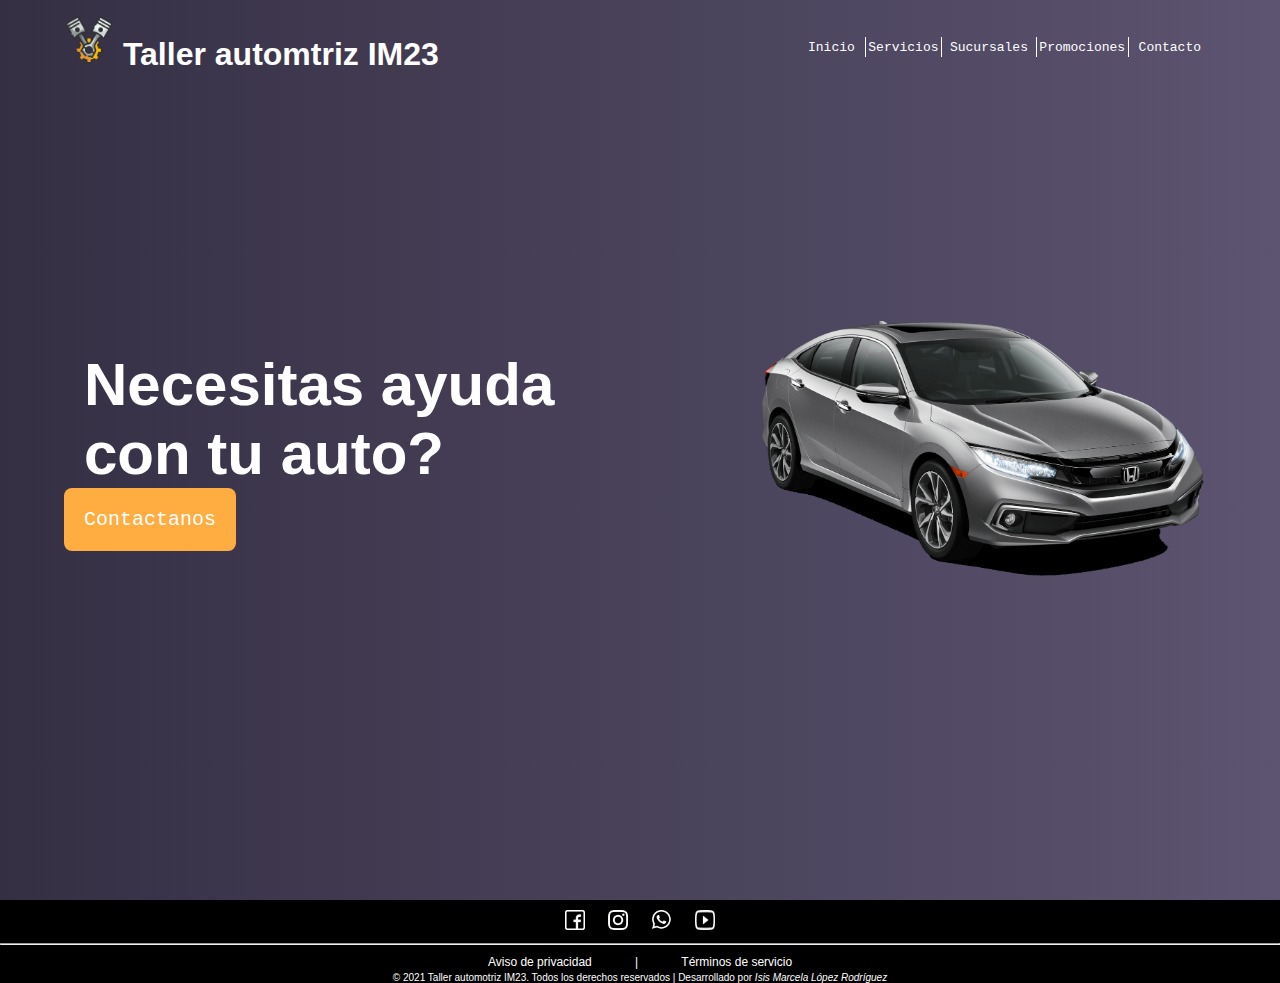
<file: index.html>
<!DOCTYPE html>
<html lang="es">
<head>
    <meta charset="UTF-8">
    <meta http-equiv="X-UA-Compatible" content="IE=edge">
    <meta name="viewport" content="width=device-width, initial-scale=1.0">
    <meta name="author" content="Isis Marcela López Rodríguez">
    <meta name="description" content="Taller automotriz IM23 | Inicio. Página oficial">
    <title>IM23 | Inicio</title>
    <link rel="stylesheet" href="css/im_index.css">
</head>
<body>
    <header class="bg_animate">
        <div class="header_nav">
            <div class="container">
                <!-- encabezado -->
                <h1> <img src="recursos/piston.png" alt=""> Taller automtriz IM23</h1>
                <nav>
                    <a href="index.html">Inicio</a>
                    <a href="servicios.html">Servicios</a>
                    <a href="sucursales.html">Sucursales</a>
                    <a href="promociones.html">Promociones</a>
                    <a href="contacto.html">Contacto</a>
                </nav>
            </div>
        </div>
        <!-- frase inicial y contacto -->
        <section class="banner_container">
            <div class="banner_tittle">
                <h2>Necesitas ayuda <br> con tu auto? </h2>
                <a href="contacto.html" class="llamanos">Contactanos</a>
            </div>
            <div class="banner_img">
                <img src="recursos/civic.png" alt="">
            </div>
        </section>
        <!-- burbujas para fondo animado -->
        <div class="bubbles">
            <div class="bubble"></div>
            <div class="bubble"></div>
            <div class="bubble"></div>
            <div class="bubble"></div>
            <div class="bubble"></div>
            <div class="bubble"></div>
            <div class="bubble"></div>
            <div class="bubble"></div>
            <div class="bubble"></div>
        </div>

    </header>
    <!-- pie de pag -->
    <footer>
        <!-- redes sociales -->
        <a href="#" class="facebook"><img src="recursos/facebook.png" alt=""></a>
        <a href="#" class="insta"><img src="recursos/instagram.png" alt=""></a>
        <a href="#" class="facebook"><img src="recursos/whatsapp.png" alt=""></a>
        <a href="#" class="insta"><img src="recursos/youtube.png" alt=""></a>
        <hr>
        <div>
            <!-- terminos, aviso, autor -->
            <pre><span style="font-family: 'Segoe UI', Tahoma, Geneva, Verdana, sans-serif;">Aviso de privacidad             |             Términos de servicio</span></pre>
            <small>&#169; 2021 Taller automotriz IM23. Todos los derechos reservados | Desarrollado por <em>Isis Marcela López Rodríguez</em></small>
        </div>
    </footer>
</body>

</html>
</file>
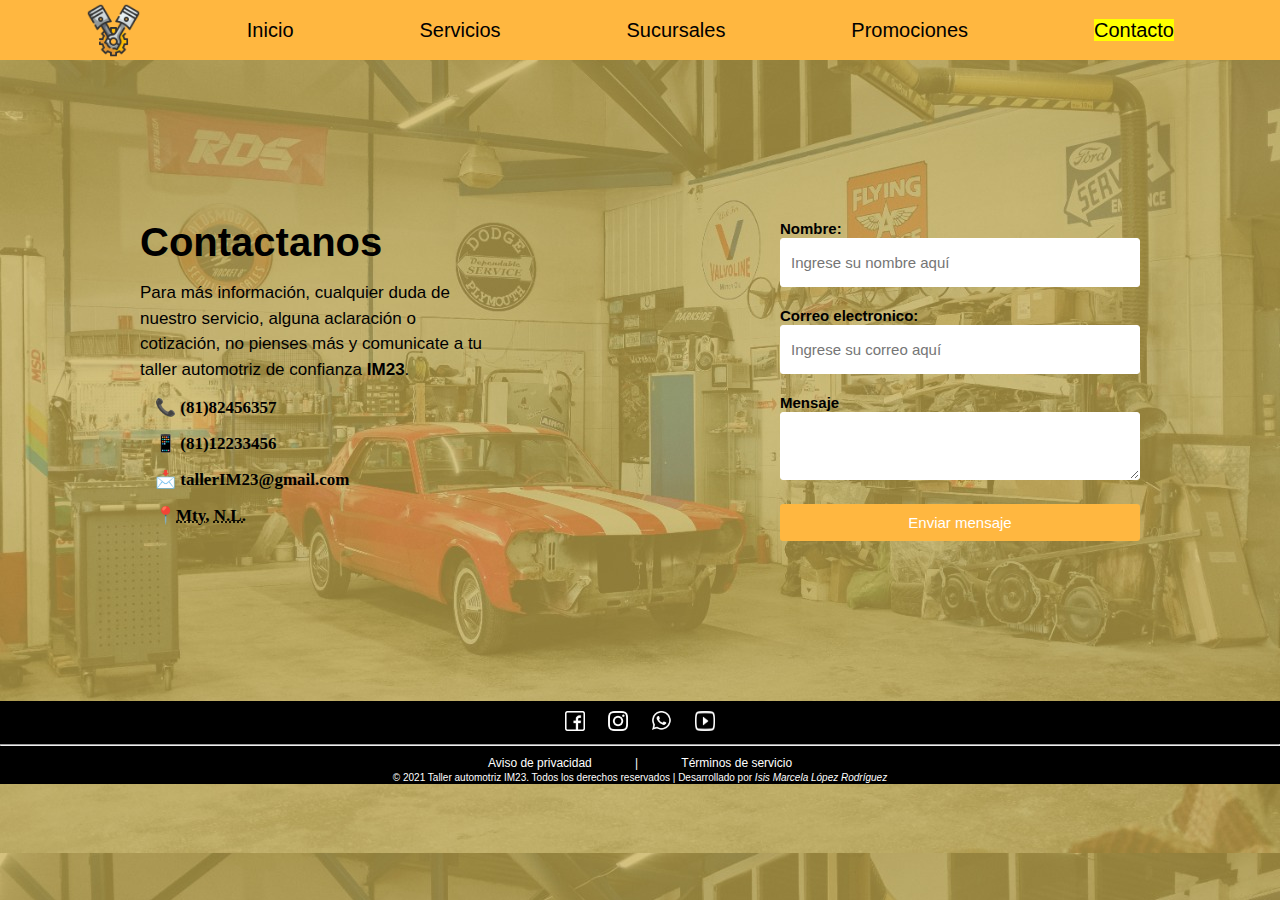
<file: contacto.html>
<!DOCTYPE html>
<html lang="es">
<head>
    <meta charset="UTF-8">
    <meta http-equiv="X-UA-Compatible" content="IE=edge">
    <meta name="viewport" content="width=device-width, initial-scale=1.0">
    <meta name="author" content="Isis Marcela López Rodríguez">
    <meta name="description" content="Taller automotriz IM23 | Contacto. Página oficial">
    <title>IM23 | Contacto</title>
    <link rel="stylesheet" href="css/im_contacto.css">
</head>
<body>
    <header>
        <nav>
            <ul>
                <!-- encabezado -->
                <li><img src="recursos/piston.png" alt=""></li>
                <li><a href="index.html">Inicio</a></li>
                <li><a href="servicios.html"> Servicios</a></li>
                <li><a href="sucursales.html">Sucursales</a></li>
                <li><a href="promociones.html">Promociones</a></li>
                <li><a href="contacto.html"><mark>Contacto</mark></a></li>
            </ul>
        </nav>
    </header>

    <article>
        <!-- info de lado de formulario -->
        <section class="containerForm">
            <div class="infoForm">
                <h2>Contactanos</h2>
                <p>Para más información, cualquier duda de nuestro servicio, alguna aclaración o cotización, no pienses más y comunicate
                    a tu taller automotriz de confianza <strong>IM23</strong>.</p>
                <p></p>
                <!-- links de telefono, correo y ubicacion -->
                <a href="#">&#128222; (81)82456357</a>
                <a href="#">&#128241; (81)12233456</a>
                <a href="#">&#128233; tallerIM23@gmail.com</a>
                <a href="sucursales.html">&#128205;<abbr title="Monterrey">Mty</abbr>, <abbr title="Nuevo León">N.L.</abbr></a>    
                
            </div>
        </section>
    </article>



    <div class="formulario">
        <!-- formulario -->
        <form action="#" >
            <!-- caja de nombre -->
            <label for="nombre">Nombre:</label><br>
            <input type="text" name="nombre" id="nombre" placeholder="Ingrese su nombre aquí">
            <br>
            <!-- caja de correo -->
            <label for="email">Correo electronico:</label><br>
            <input type="email" name="correo" id="corre" placeholder="Ingrese su correo aquí">
            <br>
            <!-- caja del mensaje -->
            <label for="mensaje">Mensaje</label><br>
            <textarea name="mensaje" id="mensaje"></textarea>
            <br>
            <!-- boton enviar -->
            <input type="submit" name="enviar" value="Enviar mensaje" class="enviar">
        </form>
    </div>

<footer>
    <!-- pie de pag -->
    <a href="#" class="facebook"><img src="recursos/facebook.png" alt=""></a>
    <a href="#" class="insta"><img src="recursos/instagram.png" alt=""></a>
    <a href="#" class="facebook"><img src="recursos/whatsapp.png" alt=""></a>
    <a href="#" class="insta"><img src="recursos/youtube.png" alt=""></a>
    <hr>
    <div>
        <!-- terminos, aviso -->
        <pre><span style="font-family: 'Segoe UI', Tahoma, Geneva, Verdana, sans-serif;">Aviso de privacidad             |             Términos de servicio</span></pre>
        <small>&#169; 2021 Taller automotriz IM23. Todos los derechos reservados | Desarrollado por <em>Isis Marcela López Rodríguez</em></small>
    </div>
</footer>
</body>
</html>
</file>
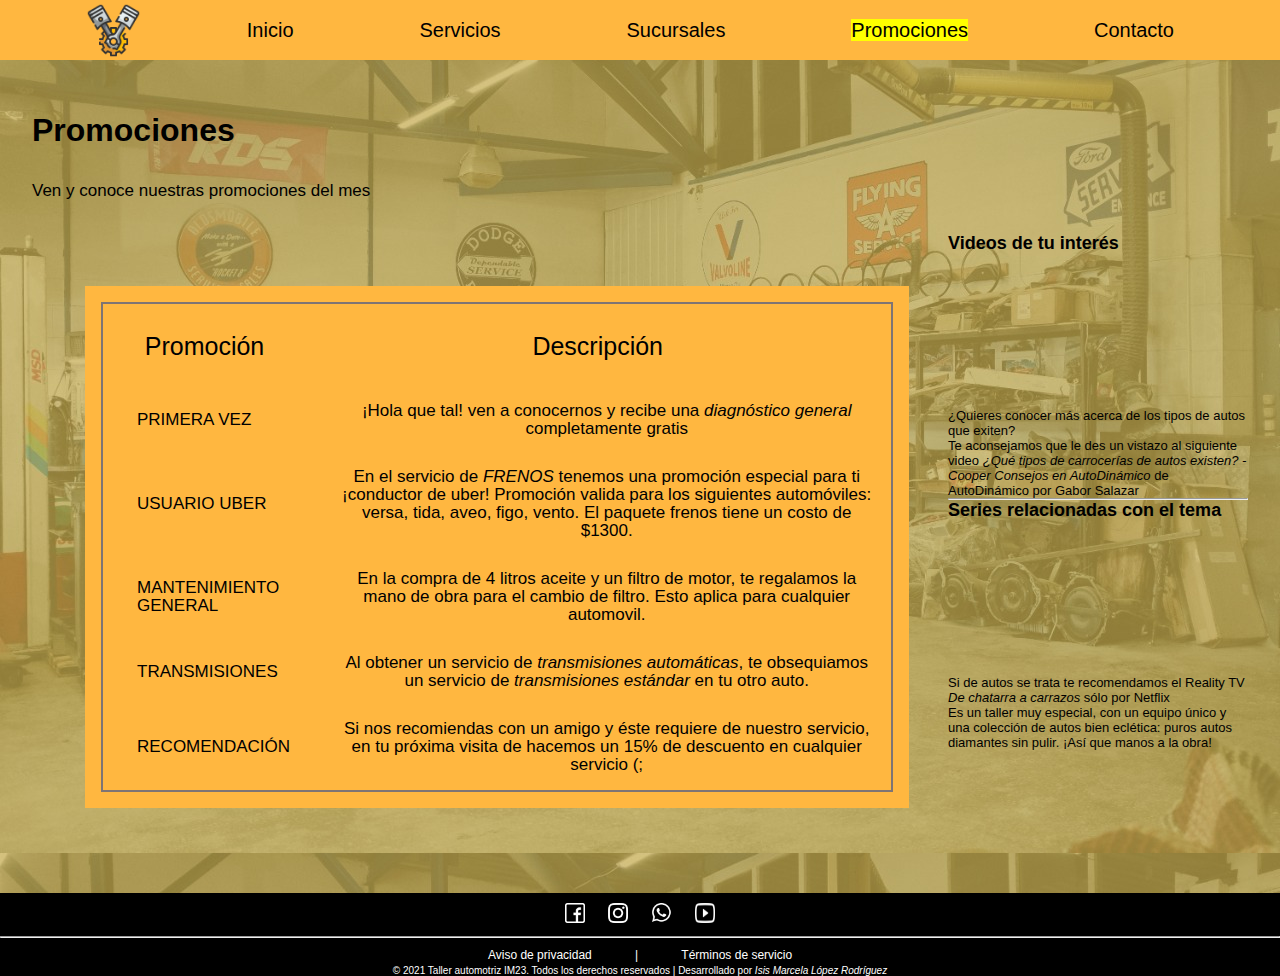
<file: promociones.html>
<!DOCTYPE html>
<html lang="es">
<head>
    <meta charset="UTF-8">
    <meta http-equiv="X-UA-Compatible" content="IE=edge">
    <meta name="viewport" content="width=device-width, initial-scale=1.0">
    <meta name="author" content="Isis Marcela López Rodríguez">
    <meta name="description" content="Taller automotriz IM23 | Promociones. Página oficial">
    <title>IM23 | Promociones</title>
    <link rel="stylesheet" href="css/im_promociones.css">
</head>
<body>
    <header>
        <nav>
            <ul>
                <li><img src="recursos/piston.png" alt=""></li>
                <li><a href="index.html">Inicio</a></li>
                <li><a href="servicios.html"> Servicios</a></li>
                <li><a href="sucursales.html">Sucursales</a></li>
                <li><a href="promociones.html"><mark>Promociones</mark></a></li>
                <li><a href="contacto.html">Contacto</a></li>
            </ul>
        </nav>
    </header>
<!-- intro -->
    <div class="promos">
        <h1>Promociones</h1>
        <p>Ven y conoce nuestras promociones del mes</p>
    </div>
<!-- tabla de promociones -->
    <div class="tabla">
        <table>
            <tr>
                <th class="titulo">Promoción</th>
                <th class="descrip">Descripción</th>
            </tr>
            <tr>
                <td class="uno">PRIMERA VEZ</td>
                <td class="uno1">¡Hola que tal! ven a conocernos y recibe una <em>diagnóstico general</em> completamente gratis</td>
            </tr>
            <tr>
                <td class="uno">USUARIO UBER</td>
                <td class="uno1">En el servicio de <em>FRENOS</em> tenemos una promoción especial para ti ¡conductor de uber! Promoción valida para
                    los siguientes automóviles: versa, tida, aveo, figo, vento. El paquete frenos tiene un costo de $1300. </td>
            </tr>
            <tr>
                <td class="uno">MANTENIMIENTO GENERAL </td>
                <td class="uno1">En la compra de 4 litros aceite y un filtro de motor, te regalamos la mano de obra para el cambio de filtro. Esto aplica para cualquier automovil.</td>
            </tr>
            <tr>
                <td class="uno">TRANSMISIONES</td>
                <td class="uno1">Al obtener un servicio de <em>transmisiones automáticas</em>, te obsequiamos un servicio de <em>transmisiones estándar</em> en tu otro auto.</td>
            </tr>
            <tr>
                <td class="uno">RECOMENDACIÓN</td>
                <td class="uno1">Si nos recomiendas con un amigo y éste requiere de nuestro servicio, en tu próxima visita de hacemos un 15% de descuento en cualquier servicio (;</td>
            </tr>
        </table>
    </div> 
    <aside>
        <!-- aside y recomendaciones -->
        <h3>Videos de tu interés</h3>
        <iframe src="https://www.youtube.com/embed/CnABC8s7LVw" frameborder="0"></iframe>
        <p>¿Quieres conocer más acerca de los tipos de autos que exiten?</p>
        <p>Te aconsejamos que le des un vistazo al siguiente video <cite>¿Qué tipos de carrocerías de autos existen? - Cooper Consejos en AutoDinámico</cite> de AutoDinámico por Gabor Salazar</p>
        <hr> 
        </blockquote>
        <h3>Series relacionadas con el tema</h3>
        <iframe src="https://www.youtube.com/embed/cjwzOcWbPLQ" frameborder="0"></iframe>
        <p>Si de autos se trata te recomendamos el Reality TV <cite>De chatarra a carrazos</cite> sólo por Netflix</p> 
        <blockquote cite="https://www.netflix.com/search?q=autos&jbv=80194704">
            <p>Es un taller muy especial, con un equipo único y una colección de autos bien eclética: puros autos diamantes sin pulir. ¡Así que manos a la obra!</p> 
        </blockquote>
    </aside>   
<!-- pie de pag -->
    <footer>
        <!-- redes sociales -->
        <a href="#" class="facebook"><img src="recursos/facebook.png" alt=""></a>
        <a href="#" class="insta"><img src="recursos/instagram.png" alt=""></a>
        <a href="#" class="facebook"><img src="recursos/whatsapp.png" alt=""></a>
        <a href="#" class="insta"><img src="recursos/youtube.png" alt=""></a>
        <hr>
        <div>
            <!-- terminos, avisos -->
            <pre><span style="font-family: 'Segoe UI', Tahoma, Geneva, Verdana, sans-serif;">Aviso de privacidad             |             Términos de servicio</span></pre>
            <small>&#169; 2021 Taller automotriz IM23. Todos los derechos reservados | Desarrollado por <em>Isis Marcela López Rodríguez</em></small>
        </div>
    </footer>
</body>
</html>
</file>
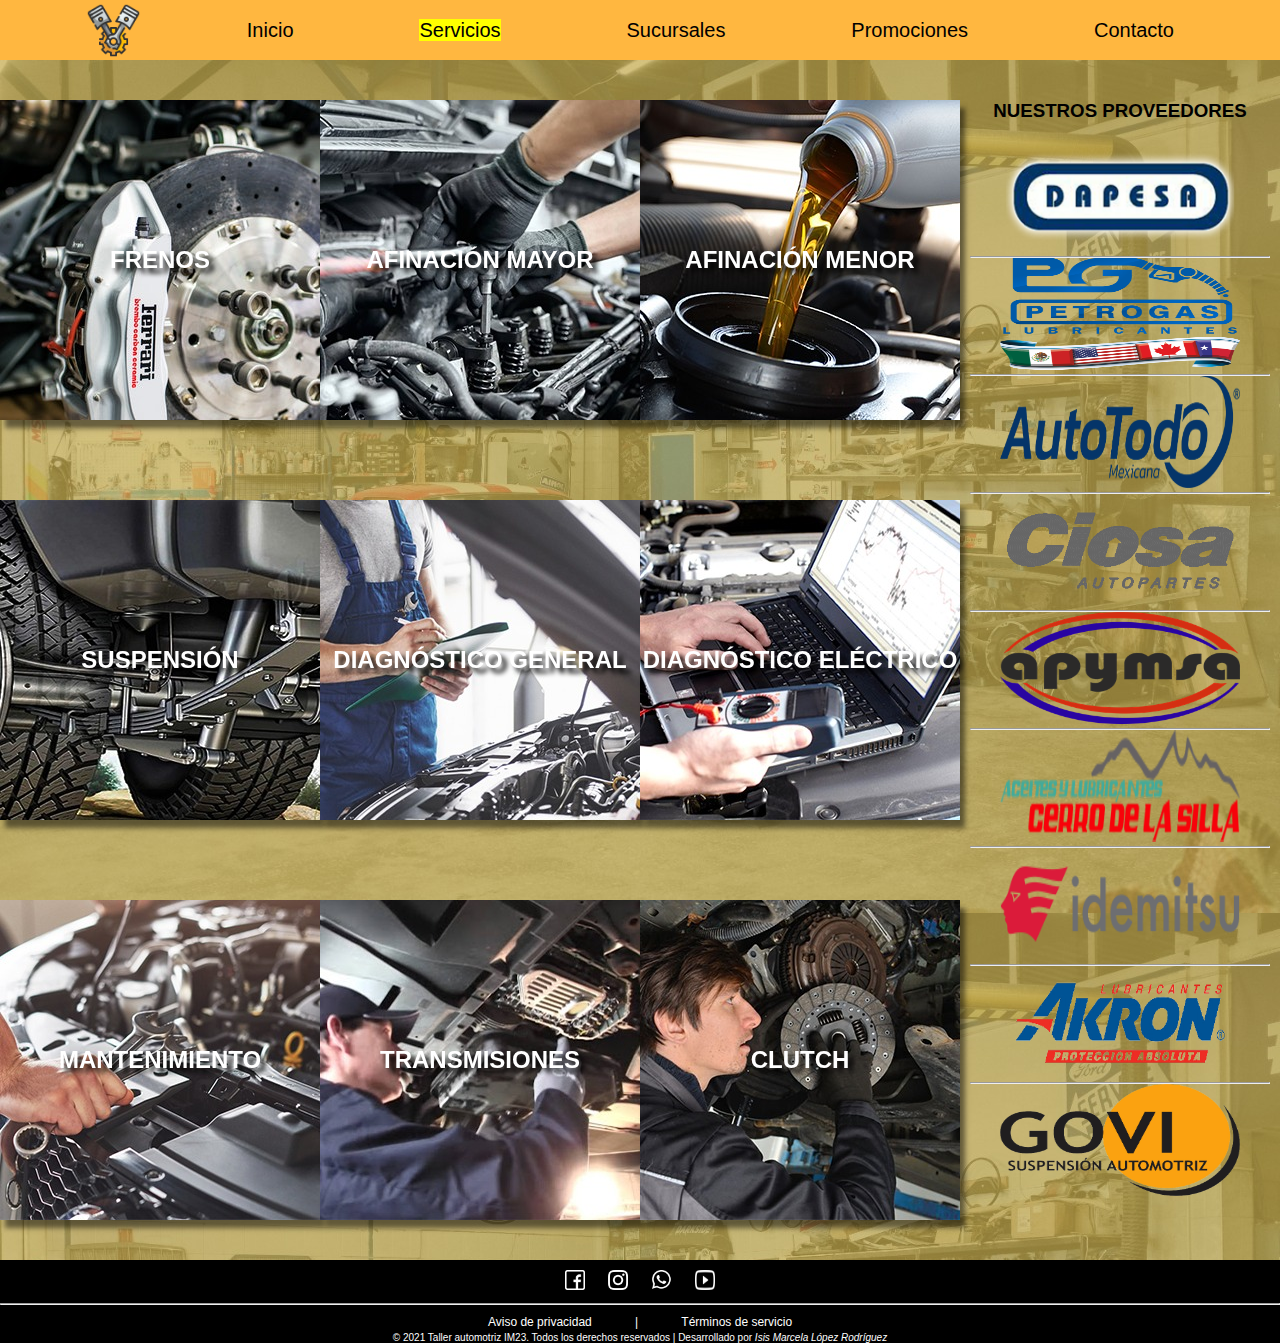
<file: servicios.html>
<!DOCTYPE html>
<html lang="es">
<head>
    <meta charset="UTF-8">
    <meta http-equiv="X-UA-Compatible" content="IE=edge">
    <meta name="viewport" content="width=device-width, initial-scale=1.0">
    <meta name="author" content="Isis Marcela López Rodríguez">
    <meta name="description" content="Taller automotriz IM23 | Servicios. Página oficial">
    <title>IM23 | Servicios</title>
    <link rel="stylesheet" href="css/im_servicios.css">
</head>
<body>
    <header>
        <nav>
            <ul>
                <!-- encabezado -->
                <li><img src="recursos/piston.png" alt=""></li>
                <li><a href="index.html">Inicio</a></li>
                <li><a href="servicios.html"> <mark>Servicios</mark></a></li>
                <li><a href="sucursales.html">Sucursales</a></li>
                <li><a href="promociones.html">Promociones</a></li>
                <li><a href="contacto.html">Contacto</a></li>
            </ul>
        </nav>
    </header>
    <main>
        <!-- slide1 frenos -->
        <div class="wrap">
            <div class="slide-wrap">
                <div class="slide">
                    <div class="front slide1"><h2>FRENOS</h2></div>
                    <div class="back bslide1">
                        <p>El <em> <strong>paquete frenos</strong> </em> incluye:</p> <br>
                        <ul>
                            <li>Servicio de freno</li>
                            <li>Cambio de balata</li>
                            <li>Rectificado de disco o tambor</li>
                            <li>Purgado de líneas</li>
                            <li>Lubricación de mordazas</li>
                            <li>Cambio de líneas de freno</li>
                        </ul>
                    </div>
                </div>
            </div>
        </div>
        <!-- slide2 afimayor -->
        <div class="wrap">
            <div class="slide-wrap">
                <div class="slide">
                    <div class="front slide2"><h2>AFINACIÓN  MAYOR</h2></div>
                    <div class="back bslide2">
                        <p>El <em> <strong>paquete afinación mayor</strong> </em> incluye:</p> <br>
                        <ul>
                            <li>Cambio de aceite</li>
                            <li>Cambio de filtros: 
                                <ol>
                                    <li>Aceite</li>
                                    <li>Aire</li>
                                    <li>Gasolina</li>
                                </ol>
                            </li>
                            <li>Cambio de bujías</li>
                            <li>Relleno de todos los niveles:</li>
                            <ol>
                                <li>Anticongelante</li>
                                <li>Líquido de dirección</li>
                                <li>Líquido de frenos</li>
                            </ol>
                        </ul>
                    </div>
                </div>
            </div>
        </div>
        <!-- slide3 afimenor -->
        <div class="wrap">
            <div class="slide-wrap">
                <div class="slide">
                    <div class="front slide3"><h2>AFINACIÓN MENOR</h2></div>
                    <div class="back bslide3">
                        <p>El <em> <strong>paquete afinación menor</strong></em> incluye:</p> <br>
                        <ul>
                            <li>Cambio de filtro de aceite</li>
                            <li>Cambio de aceite</li>
                            <li>Revisión de niveles</li>
                    </div>
                </div>
            </div>
        </div>
        <!-- slide4 suspension -->
        <div class="wrap">
            <div class="slide-wrap">
                <div class="slide">
                    <div class="front slide4"><h2>SUSPENSIÓN</h2></div>
                    <div class="back bslide4">
                        <p>El <em> <strong>paquete suspensión</strong> </em> incluye:</p> <br>
                        <ul>
                            <li>Cambio de amortiguadores</li>
                            <li>Cambio de bases</li>
                            <li>Cambio de barras terminales</li>
                            <li>Cambio de barras de dirección</li>
                            <li>Alineación</li>
                        </ul>
                    </div>
                </div>
            </div>
        </div>
        <!-- slide5 diageneral -->
        <div class="wrap">
            <div class="slide-wrap">
                <div class="slide">
                    <div class="front slide5"><h2>DIAGNÓSTICO GENERAL</h2></div>
                    <div class="back bslide5">
                        <p>El <em> <strong>paquete diagnóstico general</strong> </em> incluye:</p> <br>
                        <ul>
                            <li>Chequeo con escáner</li>
                            <li>Levantamiento de auto por algún detalle particular</li>
                        </ul>
                    </div>
                </div>
            </div>
        </div>
        <!-- slide6 diagelec -->
        <div class="wrap">
            <div class="slide-wrap">
                <div class="slide">
                    <div class="front slide6"><h2>DIAGNÓSTICO ELÉCTRICO</h2></div>
                    <div class="back bslide6">
                        <p>El <em> <strong>paquete diagnóstico eléctrico</strong> </em> incluye:</p> <br>
                        <ul>
                            <li>Diagnóstico de fallas eléctricas</li>
                            <li>Reparaciones de corto</li>
                            <li>Revisión de:
                                <ol>
                                    <li>Luces</li>
                                    <li>Tablero</li>
                                    <li>Audio</li>
                                </ol></li>
                        </ul>
                    </div>
                </div>
            </div>
        </div>
        <!-- slide7 mantenimiento (preventivo y correctivo) -->
        <div class="wrap">
            <div class="slide-wrap">
                <div class="slide">
                    <div class="front slide7"><h2>MANTENIMIENTO</h2></div>
                    <div class="back bslide7">
                        <p> <strong>Mantenimiento <em>preventivo</em></strong> :</p>
                        <ul><li>Nos marca el manual por kilometraje o por tiempo</li></ul> <br>
                        <hr> <br>
                        <p> <strong>Mantenimiento <em>correctivo</em></strong> :</p>
                        <ul><li>Nos marca alguna pieza que esté dañada, rota o desgastada</li></ul>
                    </div>
                </div>
            </div>
        </div>
        <!-- slide8 trans -->
        <div class="wrap">
            <div class="slide-wrap">
                <div class="slide">
                    <div class="front slide8"><h2>TRANSMISIONES</h2></div>
                    <div class="back bslide8">
                        <p> <strong>Transmisiones <em>automáticas</em></strong> :</p>
                        <ul><li>Cambio de aceite</li>
                            <li>Cambio de filtro</li>
                            <li>Cambio de cedazo</li>
                        </ul> <br>
                        <hr> <br>
                        <p> <strong>Transmisiones <em>estándar</em></strong> :</p>
                        <ul><li>Cambio de aceite</li></ul>
                    </div>
                </div>
            </div>
        </div>
        <!-- slide9 clutch -->
        <div class="wrap">
            <div class="slide-wrap">
                <div class="slide">
                    <div class="front slide9"><h2>CLUTCH</h2></div>
                    <div class="back bslide9">
                        <p>El <em> <strong>paquete mantenimiento de clutch</strong> </em> incluye:</p> <br>
                        <ul>
                            <li>Cambio de clutch</li>
                            <li>Cable de embrague</li>
                        </ul>
                    </div>
                </div>
            </div>
        </div>
        <!-- aside donde muestra los proveedor del taller -->
        <aside><h3> <span style="font-family: 'Segoe UI', Tahoma, Geneva, Verdana, sans-serif;">NUESTROS PROVEEDORES</span> </h3> <br>
            <img src="recursos/dapesa.png" alt=""> <hr>
            <img src="recursos/pg.png" alt=""> <hr>
            <img src="recursos/autotodo.png" alt=""> <hr>
            <img src="recursos/ciosa.gif" alt=""> <hr>
            <img src="recursos/apymsa.png" alt=""> <hr>
            <img src="recursos/cerroSilla.png" alt=""> <hr>
            <img src="recursos/idemitsu.png" alt=""> <hr>
            <img src="recursos/akron.png" alt=""> <hr>
            <img src="recursos/govii.png" alt="">
        </aside> 
    </main> 
<!-- pie de pag -->
<footer>
    <!-- redes sociales -->
    <a href="#" class="facebook"><img src="recursos/facebook.png" alt=""></a>
    <a href="#" class="insta"><img src="recursos/instagram.png" alt=""></a>
    <a href="#" class="facebook"><img src="recursos/whatsapp.png" alt=""></a>
    <a href="#" class="insta"><img src="recursos/youtube.png" alt=""></a>
    <hr>
    <div>
        <!-- terminos, aviso, autor -->
        <pre><span style="font-family: 'Segoe UI', Tahoma, Geneva, Verdana, sans-serif;">Aviso de privacidad             |             Términos de servicio</span></pre>
        <small>&#169; 2021 Taller automotriz IM23. Todos los derechos reservados | Desarrollado por <em>Isis Marcela López Rodríguez</em></small>
    </div>
</footer>
</body>
</html>
</file>
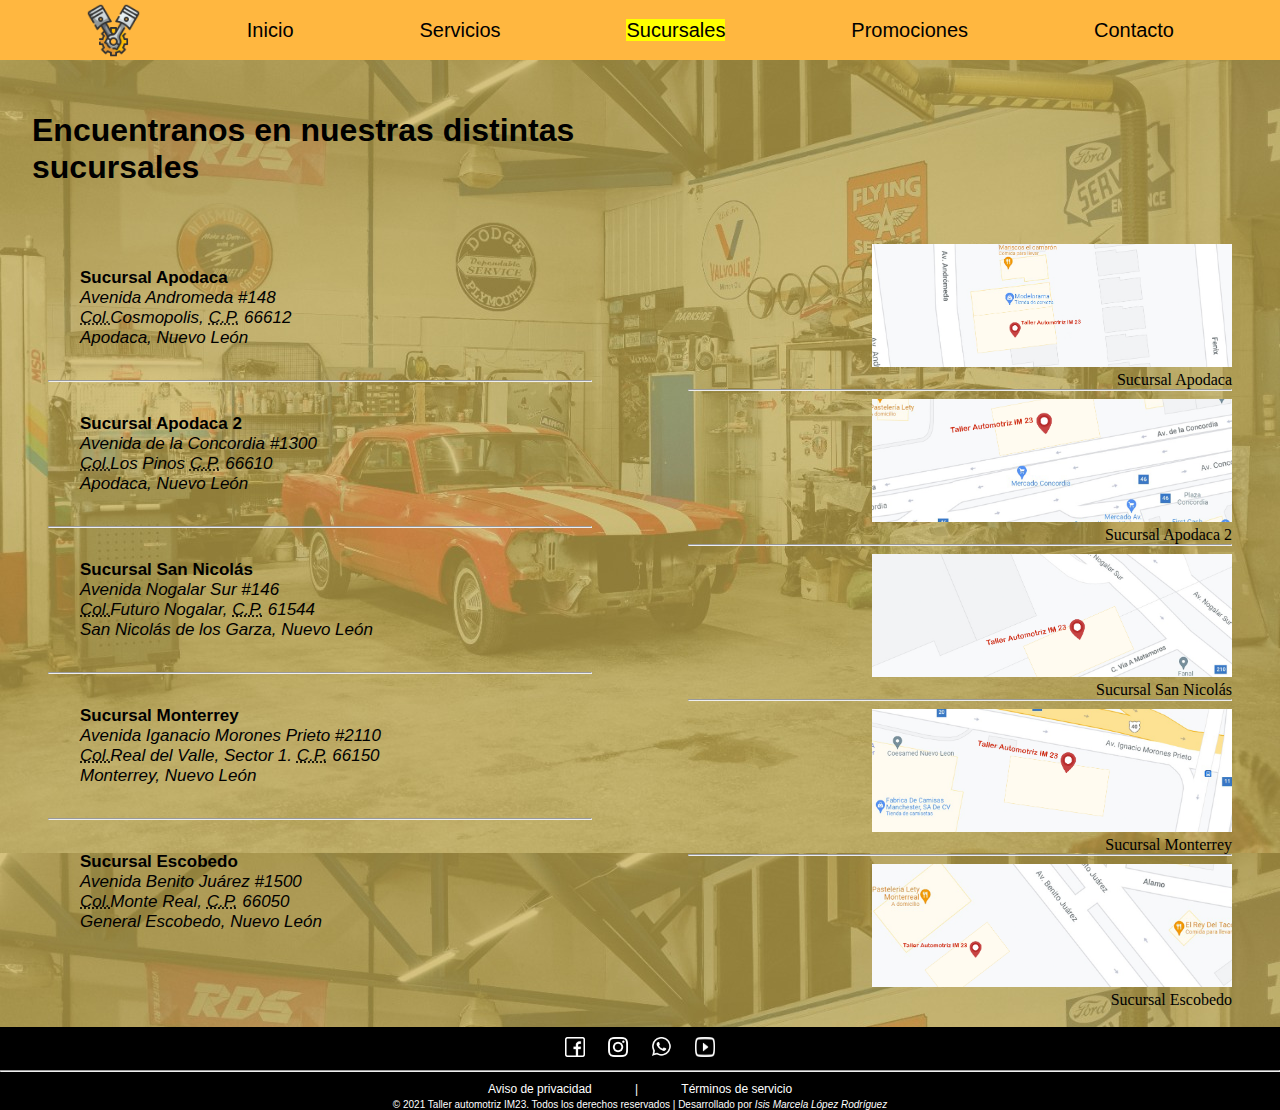
<file: sucursales.html>
<!DOCTYPE html>
<html lang="es">
<head>
    <meta charset="UTF-8">
    <meta http-equiv="X-UA-Compatible" content="IE=edge">
    <meta name="viewport" content="width=device-width, initial-scale=1.0">
    <meta name="author" content="Isis Marcela López Rodríguez">
    <meta name="description" content="Taller automotriz IM23 | Sucursales. Página oficial">
    <title>IM23 | Sucursales</title>
    <link rel="stylesheet" href="css/im_sucursales.css">
</head>
<body>
    <header>
        <!-- encabezado -->
        <nav>
            <ul>
                <li><img src="recursos/piston.png" alt=""></li>
                <li><a href="index.html">Inicio</a></li>
                <li><a href="servicios.html"> Servicios</a></li>
                <li><a href="sucursales.html"><mark>Sucursales</mark></a></li>
                <li><a href="promociones.html">Promociones</a></li>
                <li><a href="contacto.html">Contacto</a></li>
            </ul>
        </nav>
    </header>
    <h1>Encuentranos en nuestras distintas sucursales</h1>
    <!-- parte 1 lado izquierdo,todas las sucursales, nombre y direcciones -->
    <article>
        <div class="sucursales">

            <div>
                <dl>Sucursal Apodaca</dl>
                <address>
                    <p>Avenida Andromeda #148</p>
                    <p><abbr title="Colonia">Col.</abbr>Cosmopolis, <abbr title="Código Postal">C.P.</abbr> 66612</p> 
                    <p>Apodaca, Nuevo León</p>
                </address>
                
            </div>
            <hr>
            <div>
                <dl>Sucursal Apodaca 2</dl>
                <address>
                    <p>Avenida de la Concordia #1300</p>
                    <p><abbr title="Colonia">Col.</abbr>Los Pinos <abbr title="Código Postal">C.P.</abbr> 66610</p> 
                    <p>Apodaca, Nuevo León</p>
                </address>
            </div>
            <hr>
            <div>
                <dl>Sucursal San Nicolás</dl>
                <address>
                    <p>Avenida Nogalar Sur #146</p>
                    <p><abbr title="Colonia">Col.</abbr>Futuro Nogalar, <abbr title="Código Postal">C.P.</abbr> 61544</p> 
                    <p>San Nicolás de los Garza, Nuevo León</p>
                </address>
            </div>
            <hr>
            <div>
                <dl>Sucursal Monterrey</dl>
                <address>
                    <p>Avenida Iganacio Morones Prieto #2110</p>
                    <p><abbr title="Colonia">Col.</abbr>Real del Valle, Sector 1. <abbr title="Código Postal">C.P.</abbr> 66150</p> 
                    <p>Monterrey, Nuevo León</p>
                </address>
            </div>
            <hr>
            <div>
                <dl>Sucursal Escobedo</dl>
                <address>
                    <p>Avenida Benito Juárez #1500</p>
                    <p><abbr title="Colonia">Col.</abbr>Monte Real, <abbr title="Código Postal">C.P.</abbr> 66050</p> 
                    <p>General Escobedo, Nuevo León</p>
                </address>
            </div>

        </div>
    </article>
<!-- parte 2 lado derecho, todas las imagenes de las sucursales -->
    <div class="figuras">
        <!-- figcaption -->
        <figure>
            <img width="360px" src="recursos/s1.png" alt="Sucursal Apodaca">
           <figcaption>Sucursal Apodaca</figcaption>
        </figure>
        <hr>
        <figure>
            <img width="360px" src="recursos/s2.png" alt="Sucursal Apodaca">
           <figcaption>Sucursal Apodaca 2</figcaption>
        </figure>
        <hr>
        <figure>
            <img width="360px" src="recursos/s3.png" alt="Sucursal Apodaca">
           <figcaption>Sucursal San Nicolás</figcaption>
        </figure>
        <hr>
        <figure>
            <img width="360px" src="recursos/s4.png" alt="Sucursal Apodaca">
           <figcaption>Sucursal Monterrey</figcaption>
        </figure>
        <hr>
        <figure>
            <img width="360px" src="recursos/s5.png" alt="Sucursal Apodaca">
           <figcaption>Sucursal Escobedo</figcaption>
        </figure>

    </div>
<!-- pie de pag -->
<footer>
    <!-- redes sociales -->
    <a href="#" class="facebook"><img src="recursos/facebook.png" alt=""></a>
    <a href="#" class="insta"><img src="recursos/instagram.png" alt=""></a>
    <a href="#" class="facebook"><img src="recursos/whatsapp.png" alt=""></a>
    <a href="#" class="insta"><img src="recursos/youtube.png" alt=""></a>
    <hr>
    <div>
        <!-- aviso, terminos -->
        <pre><span style="font-family: 'Segoe UI', Tahoma, Geneva, Verdana, sans-serif;">Aviso de privacidad             |             Términos de servicio</span></pre>
        <small>&#169; 2021 Taller automotriz IM23. Todos los derechos reservados | Desarrollado por <em>Isis Marcela López Rodríguez</em></small>
    </div>
</footer>

</body>
</html>
</file>
<file: css/im_index.css>
*{
    margin: 0;
    padding: 0;
    box-sizing: border-box;
}

body{
    font-family: monospace;
}
/* estilo pie de página */
footer{
    background-color: #000;
    font-size: 12px;
    color: #fff;
    text-align: center;
    font-family: 'Segoe UI', Tahoma, Geneva, Verdana, sans-serif;
}
/* links de redes sociales */
footer a img{
    margin: 10px;
    width: 20px;
    height: 20px;
} 
/* margen pie de página */
footer div{
    margin: 10px 0 0;
}

.container, .banner_container{
    width: 90%;
    max-width: 1200px;
    margin: auto;
}

/* fondo */
.bg_animate{
    width: 100%;
    height: 100vh;
    background: linear-gradient(to right, #352F44, #5C5470);
    position: relative;
    overflow: hidden;
}
/* encabezado */
.header_nav{
    width: 100%;
    position: absolute;
    top: 0;
    left: 0;
} 
.header_nav .container{
    display: flex;
    justify-content: space-between;
    align-items: center;
    padding: 15px 0;
}
/* código de Taller automotriz IM23 */
.header_nav h1{
    line-height: 50px;
    color: #fff;
    font-family: sans-serif;
}
/* ajuste de logo piston */
.header_nav img{
    width: 50px;
    height: 50px;
}
/* links de encabezado */
.header_nav nav a{
    color:#fff;
    text-decoration: none;
    margin-right: 15px;
}  
/* al pasar el mouse sobre el encabezado */
.container nav a:hover{
    color: #FFAC41;
    transition: all .3s;
    transform: scale(1.1);
}
/* ajuste de encabezado y los | */
.container nav a:nth-child(1){
    margin: 0.1px;
}
.container nav a:nth-child(2){
    padding: 0.2em;
    margin: 2px;
    border-left: 1.5px solid #fff;
    border-right: 1.5px solid #fff ; 
}
.container nav a:nth-child(3){
    margin: -2px;
}
.container nav a:nth-child(4){
    padding: 0.2em;
    margin: 2px;
    border-left: 1.5px solid #fff;
    border-right: 1.5px solid #fff; 
}
/* código del banner Contactanos */
.banner_container{
    display: flex;
    justify-content: space-between;
    align-items: center;
    height: 100%;

}
.banner_tittle h2{
    color: #fff;
    font-size: 60px;
    font-weight: 800;
    margin-left: 20px;
    font-family: Verdana, Geneva, Tahoma, sans-serif;
}
/* link Contactanos | inicio */
.banner_tittle .llamanos{
    color: #fff;
    font-size: 20px;
    text-decoration: none;
    display: inline-block;
    background:#FFAC41;
    padding: 20px;
    border-radius: 8px;
}
.banner_tittle .llamanos:hover{
    color: #FA7D09;
    font-weight: bold;
}
/* animacion y tamaño del civic */
.banner_img{
    animation: movimiento 2.5s linear infinite;
}
.banner_img img{
    width: 500px;
    display: block;
}

/* burbujas */
.bubble{
    width: 80px;
    height: 80px;
    border-radius: 50%;
    background: #fff;
    opacity: .3;
    position: absolute;
    bottom: -150;
    left: 5%;
    animation: bubbles 3s linear infinite;
}
.bubble:nth-child(1){
    width: 80px;
    height: 80px;
    left: 5%;
    animation-duration: 3s;
    animation-delay: 3s;
}
.bubble:nth-child(2){
    width: 100px;
    height: 100px;
    left: 35%;
    animation-duration: 3s;
    animation-delay: 5s;
}
.bubble:nth-child(3){
    width: 20px;
    height: 20px;
    left: 15%;
    animation-duration: 1.5s;
    animation-delay: 7s;
}
.bubble:nth-child(4){
    width: 50px;
    height: 50px;
    left: 90%;
    animation-duration: 6s;
    animation-delay: 3s;
}
.bubble:nth-child(5){
    width: 70px;
    height: 70px;
    left: 65%;
    animation-duration: 3s;
    animation-delay: 1s;
}
.bubble:nth-child(6){
    width: 20px;
    height: 20px;
    left: 50%;
    animation-duration: 4s;
    animation-delay: 5s;
}
.bubble:nth-child(7){
    width: 30px;
    height: 30px;
    left: 40%;
    animation-duration: 4s;
    animation-delay: 5s;
}
.bubble:nth-child(8){
    width: 100px;
    height: 100px;
    left: 50%;
    animation-duration: 5s;
    animation-delay: 5s;
}
/* para aplicar el movimiento de las burbujas */
@keyframes bubbles{
    0%{
        bottom: 0;
        opacity: 0;
    }
    30%{
        transform: translateX(30px);
    }
    50%{
        opacity: .4;
    }
    100%{
        bottom: 100vh;
        opacity: 0;
    }
}
/* para aplicar el movimiento del carro */
@keyframes movimiento{
    0%{
        transform: translateY(0);
    }
    50%{
        transform: translateY(30px);
    }
    100%{
        transform: translateY(0);
    }
}
</file>
<file: css/im_contacto.css>
*{
    padding: 0;
    margin: 0;
    box-sizing: border-box;
}
/* estilo gris para cuerpo */
body{
    display: grid;
    background-image: url('../recursos/fondo.jpg');
    padding-top: 5em;
    grid-template-columns: 1fr 1fr;
    grid-template-areas: "header header"
                        "main form"
                        "footer footer";
}
/* estilos de encabezado */
header{
    grid-area: header;
    position: fixed;
    left: 0;
    top: 0;
    width: 100%;
}
/* estilo para la seccion de la info de un lado de formulario */
article{
    grid-area: main;
    margin: 60px;
    padding: 5rem;
    text-align: center;
}
/* estilo de formulario */
.formulario{
    grid-area: form;
    margin: 60px;
    padding: 5rem;

    text-align: center;
}

/* estilos para imagen de encabezado (logo) */
header img{
    width: 55px;
    display: block;
}

/* estilo de la lista de encabezado*/
header nav ul{
    display: flex;
    margin: 0;
    padding: 0;
    list-style: none;
    background-color: #FFB740;
    justify-content: space-evenly;
    text-align: center;
    height: 60px;
}
/* estilo de los links */
header nav ul a{
    text-decoration: none;
    transition: all 0.5s ease;
    padding: 0.5em 1em;
    display: block;
    color: black;
    font-size: 20px;
    font-family: sans-serif;
}
/* al pasar el mouse:  */
header nav ul a:hover{
    color: #fff;
    font-weight: bold;
    padding: 0.5em 1em;
}
/* alinear el menu */
header nav ul li{
    align-self: center;
}
/* pie de pag */
footer{
    grid-area: footer;
    background-color: #000;
    font-size: 12px;
    color: #fff;
    text-align: center;
    font-family: 'Segoe UI', Tahoma, Geneva, Verdana, sans-serif;
}
/* links de redes sociales */
footer a img{
    margin: 10px;
    width: 20px;
    height: 20px;
} 
/* ajuste */
footer div{
    margin: 10px 0 0;
}
/* estilo de texto Contactanos */
.containerForm h2{
    text-align: start;
    font-size: 40px;
    color: #000;
    font-family: 'Segoe UI', Tahoma, Geneva, Verdana, sans-serif;
}
/* estilo de parrafo */
.containerForm p{
    text-align: start;
    line-height: 1.5;
    margin-top: 15px;
    font-size: 17px;
    color: #000;
    font-family: 'Segoe UI', Tahoma, Geneva, Verdana, sans-serif;
    font-weight: 500;
}
/* links de contactos */
.containerForm a {
    font-size: 17px;
    display: inline-block;
    text-decoration: none;
    width: 100%;
    margin-bottom: 15px;
    margin-left: 15px;
    color: black;
    font-weight: 700;
    text-align: start;
}
/* estilos para encabezados de formulario */
.formulario label{
    color: #000;
    font-size: 15px;
    float: left;
    font-weight: bold;
    font-family: 'Segoe UI', Tahoma, Geneva, Verdana, sans-serif;
}
/* estilos para cajas de formulario */
input, textarea {
    width: 100%;
    padding: 15px 10px;
    font-size: 15px;
    border: 1px solid #fff;
    margin-bottom: 20px ;
    border-radius: 3px;
    outline: 0px;  
}
/* estilo de boton enviar */
.enviar{
    padding: 10px;
    font-size: 15px;
    border: none;
    outline: 0px;
    background: #FFB740;
    color: white;
    border-radius: 3px;
    cursor: pointer;
    transition: all 300ms;
}
/* boton enviar al pasar el mouse  */
.enviar:hover{
    background: darkorange;
}
</file>
<file: css/im_promociones.css>
*{
    padding: 0;
    margin: 0;
    box-sizing: border-box;
}
/* estilos de cuerpo */
body{
    background-image: url('../recursos/fondo.jpg');
    padding-top: 5em;
    display: grid;
    grid-template-columns: 3fr 1fr;
    grid-template-areas: "header header"
                        "tabla aside"
                        "footer footer";
}
/* estilo para encabezado fijo */
header{
    grid-area: header;
    position: fixed;
    left: 0;
    top: 0;
    width: 100%;
}

/* estilos para encabezado */
header img{
    width: 55px;
    display: block;
}

/* estilo de la lista */
header nav ul{
    display: flex;
    margin: 0;
    padding: 0;
    list-style: none;
    background-color: #FFB740;
    justify-content: space-evenly;
    text-align: center;
    height: 60px;
}
/* estilo de los links */
header nav ul a{
    text-decoration: none;
    transition: all 0.5s ease;
    padding: 0.5em 1em;
    display: block;
    color: black;
    font-size: 20px;
    font-family: sans-serif;
}
/* al pasar el mouse:  */
header nav ul a:hover{
    color: #fff;
    font-weight: bold;
    padding: 0.5em 1em;
}
/* alinear el menu */
header nav ul li{
    align-self: center;
}
/* estilos de aside */
aside{
    grid-area: aside;
    padding: 2rem;
    text-align: start;
    font-family: 'Segoe UI', Tahoma, Geneva, Verdana, sans-serif;
}
/* estilo para titulos h3 de aside */
aside h3{
    font-size: 18px;
}
/* estilos para p de aside */
aside p{
    font-size: 13px;
    font-weight: 500;
}

/* pie de pag */
footer{
    grid-area: footer;
    background-color: #000;
    font-size: 12px;
    color: #fff;
    text-align: center;
    font-family: 'Segoe UI', Tahoma, Geneva, Verdana, sans-serif;
}
/* links de redes sociales */
footer a img{
    margin: 10px;
    width: 20px;
    height: 20px;
} 
/* ajuste */
footer div{
    margin: 10px 0 0;
}

/* estilos de la tabla */
.tabla{
    grid-area: tabla;
    padding: 1rem;
    text-align: center;
    background-color: #FFB740;
    margin: 85px;
    width: 90%;
} 
/* estilo texto promociones */
.promos h1{
    padding: 2rem;
    font-family: 'Segoe UI', Tahoma, Geneva, Verdana, sans-serif;
}
/* estilos de p en tabla de promos */
.promos p{
    padding-left: 2rem;
    font-size: 17px;
    font-family: 'Segoe UI', Tahoma, Geneva, Verdana, sans-serif;
}
/* estilo de encabezado de tabla de promo */
.titulo, .descrip{
    font-size: 25px;
    font-weight: 500;
    line-height: 5rem;
    font-family: 'Lucida Sans', 'Lucida Sans Regular', 'Lucida Grande', 'Lucida Sans Unicode', Geneva, Verdana, sans-serif;
}
/* ajuste de segunda columna de tabla */
.descrip{
    width: 80%;
}
/* tabla */
table{
    border: 2px solid #7E7474;
    width: 100%;
}
/* estilo de tabla para renglones */
table td{
    font-size: 17px;
    line-height: 4rem;
    padding: 14px;
    font-family: 'Segoe UI', Tahoma, Geneva, Verdana, sans-serif;
}
/* estilos de tabla para información de promos */
.uno{
    line-height: 18px;
    text-align: start;
    padding-left: 2rem;
}
.uno1{
    line-height: 18px;
    text-align: center;
    padding-left: 2rem;
}
</file>
<file: css/im_servicios.css>
*{
    margin: 0;
    padding: 0;
    box-sizing: border-box;
}

main{
    background-color:#fff;
    display: grid;
    grid-template-columns: 1fr 1fr 1fr 1fr;
    grid-template-areas: "header header header aside"
                        "body body body aside"
                        "footer footer footer aside";
}

header{
    grid-area: header;
}

main{
    background-image: url('../recursos/fondo.jpg');
    grid-area: body;
}

aside{
    grid-area: aside;
    margin: 40px 10px;
    text-align: center;
}

aside img{
    width: 80%;
    height: 10%;
}

footer{
    background-color: #000;
    font-size: 12px;
    color: #fff;
    text-align: center;
    font-family: 'Segoe UI', Tahoma, Geneva, Verdana, sans-serif;
}
/* links de redes sociales */
footer a img{
    margin: 10px;
    width: 20px;
    height: 20px;
} 
/* ajuste */
footer div{
    margin: 10px 0 0;
}

/* estilos para encabezado */
header img{
    width: 55px;
    display: block;
}

/* estilo de la lista */
header nav ul{
    display: flex;
    margin: 0;
    padding: 0;
    list-style: none;
    background-color: #FFB740;
    justify-content: space-evenly;
    text-align: center;
    height: 60px;
}
/* estilo de los links */
header nav ul a{
    text-decoration: none;
    transition: all 0.5s ease;
    padding: 0.5em 1em;
    display: block;
    color: black;
    font-size: 20px;
    font-family: sans-serif;
}
/* al pasar el mouse:  */
header nav ul a:hover{
    color: #fff;
    font-weight: bold;
    padding: 0.5em 1em;
}
/* alinear el menu */
header nav ul li{
    align-self: center;
}

/* tarjetas */
.wrap{
    width: 100px;
    margin: 30px auto;
    display: flex;
    justify-content: center;
}

.slide-wrap{
    margin: 10px;
    /* para dar el giro con perspectiva */
    -webkit-perspective: 800;
    perspective: 800;
}

/* efecto de tarjeta */
.slide{
    width: 320px;
    height: 320px;
    /* para cambiar la letra inversa */
    position: relative;
    transform-style: preserve-3d;
    transition: 0.7s ease;
    /* para sombra */
    box-shadow: 5px 8px 5px rgb(0,0,0,0.5);
    background-color: black;
}


.front, .back{
    width: 100%;
    height: 100%;
    position: absolute;
    top: 0;
    left: 0;
    /* para ocultar el back de tarjeta */
    -webkit-backface-visibility: hidden;
    backface-visibility: hidden;
}

/* frente */
.front{
    width: 100%;
    /* para centrar texto */
    display: flex;
    justify-content: center;
    align-items: center;
    text-align: center;
    color: #fff;
    font-family: Verdana, Geneva, Tahoma, sans-serif;  
    text-shadow: #000 5px 5px 5px;
    
}

/* para la rotacion y edicion de back*/
.back{
    transform: rotateY(180deg);  
    padding: 15px; 
}

.back p{
    justify-content: center;
    align-items: center;
    text-align: start;
    color: #fff;
    font-family: Verdana, Geneva, Tahoma, sans-serif; 
}
/* lista de tarjeta atras*/
.back ul{
    margin: 20px;
    justify-content: space-evenly;
    text-align: start;
    color: #fff;
    font-family: Verdana, Geneva, Tahoma, sans-serif; 
} 
/* estilo de texto en tarjeta atras */
.back ol{
    margin: 10px;
    justify-content: space-evenly;
    text-align: start;
    color: #fff;
    font-family: Verdana, Geneva, Tahoma, sans-serif; 
} 

/* rotacion al pasar el mouse y mostrar back*/
.slide-wrap:hover .slide{
    transform: rotateY(180deg);
}

/* fondo de tarjetas en orden front y back*/
.slide1{
    background-image: url('../recursos/frenos.jpg');
}
.bslide1{
    background-image: url('../recursos/bfrenos.jpg')
}

.slide2{
    background-image: url('../recursos/afimayor.jpg');
}
.bslide2{
    background-image: url('../recursos/bafimayor.jpg');
}

.slide3{
    background-image: url('../recursos/afimenor.jpg');
}
.bslide3{
    background-image: url('../recursos/bafimenor.jpg');
}

.slide4{
    background-image: url('../recursos/suspension.jpg');
}
.bslide4{
    background-image: url('../recursos/bsuspension.jpg');
}

.slide5{
    background-image: url('../recursos/diageneral.jpg');
}
.bslide5{
    background-image: url('../recursos/bdiageneral.jpg');
}

.slide6{
    background-image: url('../recursos/diagelec.jpg');
}
.bslide6{
    background-image: url('../recursos/bdiagelec.jpg');
}

.slide7{
    background-image: url('../recursos/mant.jpg');
}
.bslide7{
    background-image: url('../recursos/bmant.jpg');
}

.slide8{
    background-image: url('../recursos/trans.jpg');
}
.bslide8{
    background-image: url('../recursos/btrans.jpg');
}

.slide{
    background-image: url('../recursos/clutch.jpg');
}
.bslide9{
    background-image: url('../recursos/bclutch.jpg');
}
</file>
<file: css/im_sucursales.css>
*{
    padding: 0;
    margin: 0;
    box-sizing: border-box;
}
/* estilo de cuerpo, grid */
body{
    display: grid;
    background-image: url('../recursos/fondo.jpg');
    padding-top: 5em;
    grid-template-columns: 1fr 1fr;
    grid-template-areas: "header header"
                        "main figuras"
                        "footer footer";
}
/* estilo de encabezado */
header{
    grid-area: header;
    /* para hacer el encabezado fijo */
    position: fixed;
    left: 0;
    top: 0;
    width: 100%;
}
/* estilos para encabezado */
header img{
    width: 55px;
    display: block;
}

/* estilo de la lista */
header nav ul{
    display: flex;
    margin: 0;
    padding: 0;
    list-style: none;
    background-color: #FFB740;
    justify-content: space-evenly;
    text-align: center;
    height: 60px;
}
/* estilo de los links */
header nav ul a{
    text-decoration: none;
    transition: all 0.5s ease;
    padding: 0.5em 1em;
    display: block;
    color: black;
    font-size: 20px;
    font-family: sans-serif;
}
/* al pasar el mouse:  */
header nav ul a:hover{
    color: #fff;
    font-weight: bold;
    padding: 0.5em 1em;
}
/* alinear el menu */
header nav ul li{
    align-self: center;
}
/* estilo de la seccion grid main, donde van las sucursales y sus direcciones */
article{
    grid-area: main;
    margin: 10px 40px;
    padding: 0.5em;
    text-align: start;
}
/* estilo de la seccion frid figuras */
.figuras{
    grid-area: figuras;
    margin: 10PX 40px;
    padding: 0.5em;
    text-align: end;
}

/* estilo de h1 */
body h1{
    padding: 2rem;
    font-family: 'Segoe UI', Tahoma, Geneva, Verdana, sans-serif;
}

/* pie de pag */
footer{
    grid-area: footer;
    background-color: #000;
    font-size: 12px;
    color: #fff;
    text-align: center;
    font-family: 'Segoe UI', Tahoma, Geneva, Verdana, sans-serif;
}
/* links de redes sociales */
footer a img{
    margin: 10px;
    width: 20px;
    height: 20px;
} 
/* ajuste */
footer div{
    margin: 10px 0 0;
}
/* estilo texto de sucursales */
.sucursales div{
    padding: 2rem;
    font-size: 17px;
    color: #000;
    font-family: 'Segoe UI', Tahoma, Geneva, Verdana, sans-serif;
}
/* estilo palabra "Sucursal..." */
.sucursales div dl{
    color: #000;
    font-weight: bold;
}
/* ajuste para imagenes/figuras de las sucursales */
figure img{
    padding-top: 00.5em;
}
</file>
